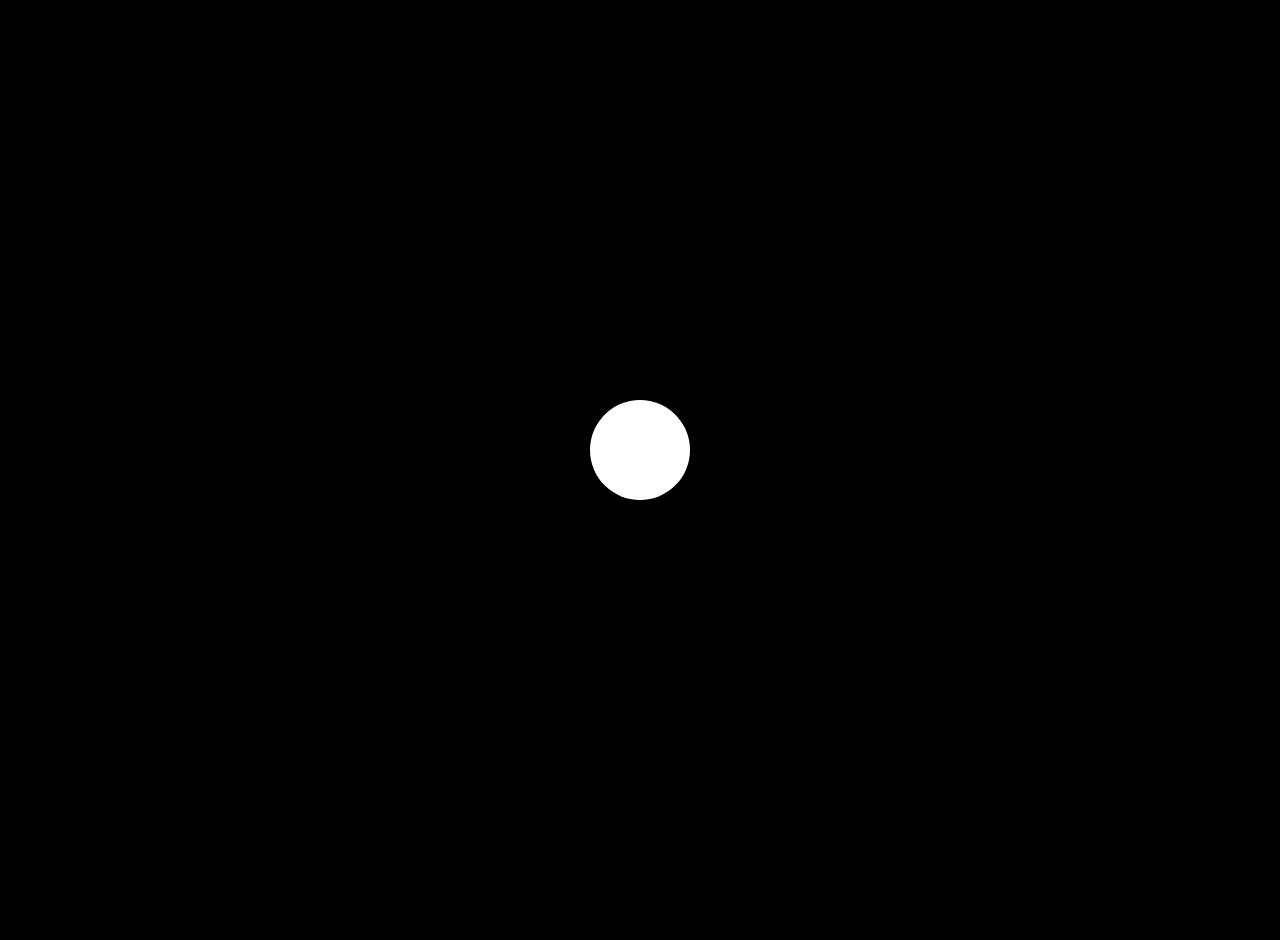
<file: index.html>
<!DOCTYPE html>
<html lang="en">
<head>
<meta charset="UTF-8">
<meta name="viewport" content="width=device-width, initial-scale=1.0">
<title>Portfolio</title>
<link rel="stylesheet" href="styles.css">
</head>

<body>
<!-- Welcome Section -->
<div id="welcome-container" >
<div class="circle-overlay"></div>
<div class="dot-font">
<span class="letter" style="--index:0">W</span>
<span class="letter" style="--index:1">E</span>
<span class="letter" style="--index:2">L</span>
<span class="letter" style="--index:3">C</span>
<span class="letter" style="--index:4">O</span>
<span class="letter" style="--index:5">M</span>
<span class="letter" style="--index:6">E</span>
<span class="letter" style="--index:7">!</span>
</div>
</div>



<div id="main-content">
<header>
<div class="logo dot-font" id="logo">
<span class="letter-logo" style="--index:0">G</span>
<span class="letter-logo" style="--index:1">o</span>
<span class="letter-logo" style="--index:2">u</span>
<span class="letter-logo" style="--index:3">r</span>
<span class="letter-logo" style="--index:4">i</span>
<span class="letter-logo" style="--index:5">n</span>
<span class="letter-logo" style="--index:6">a</span>
<span class="letter-logo" style="--index:7">t</span>
<span class="letter-logo" style="--index:8">h</span>
<span class="letter-logo" style="--index:9">.</span>
<span class="letter-logo" style="--index:10">M</span>
<span class="letter-logo" style="--index:11">.</span>
<span class="letter-logo" style="--index:12">G</span>
</div>
<input type="checkbox" id="menu-toggle" />
<label for="menu-toggle" class="menu-icon">&#9776;</label>

<nav>
  <ul class="nav-links">
    <li><a href="Home.html">Home</a></li>
    <li><a href="about.html">About</a></li>
    <li><a href="projects.html">Projects</a></li>
    <li><a href="Contact.html">Contact</a></li>
    <li><a href="Resume.html">Resume</a></li>
  </ul>
</nav>

</header>


<main>
<div class="container">
<div class="social-links">
<a href="mailto:thegourinath@gmail.com" target="_blank">📧</a>
<a href="https://github.com/dashboard" target="_blank">🐱</a>
<a href="https://www.instagram.com/the_.nath/" target="_blank">📷</a>
</div>


<div class="profile">
<img class="front" src="Gouri.jpg" alt="Profile Front">
<img class="back" src="realme.jpg" alt="Profile Back">
</div>


<div class="content">
<h1 style="color:white;">Computer Engineer & Graphics Designer</h1>
<p style="color:lightgrey;text-align:center">Merging the precision of code with the artistry of design, I build digital experiences that captivate and innovate.<br> Every pixel and every line of code tells a story — one that leaves a lasting impact.</p>
<p style="color:white;"><b>Let's transform your vision into reality, where technology meets artistry!</b></p>






<a href="projects.html" class="view-works-button" style="text-decoration:none">View Works</a>


</div>
</div>
</main>


<footer>
<p>© 2025</p>
</footer>
</div>
</body>
</html>
</file>
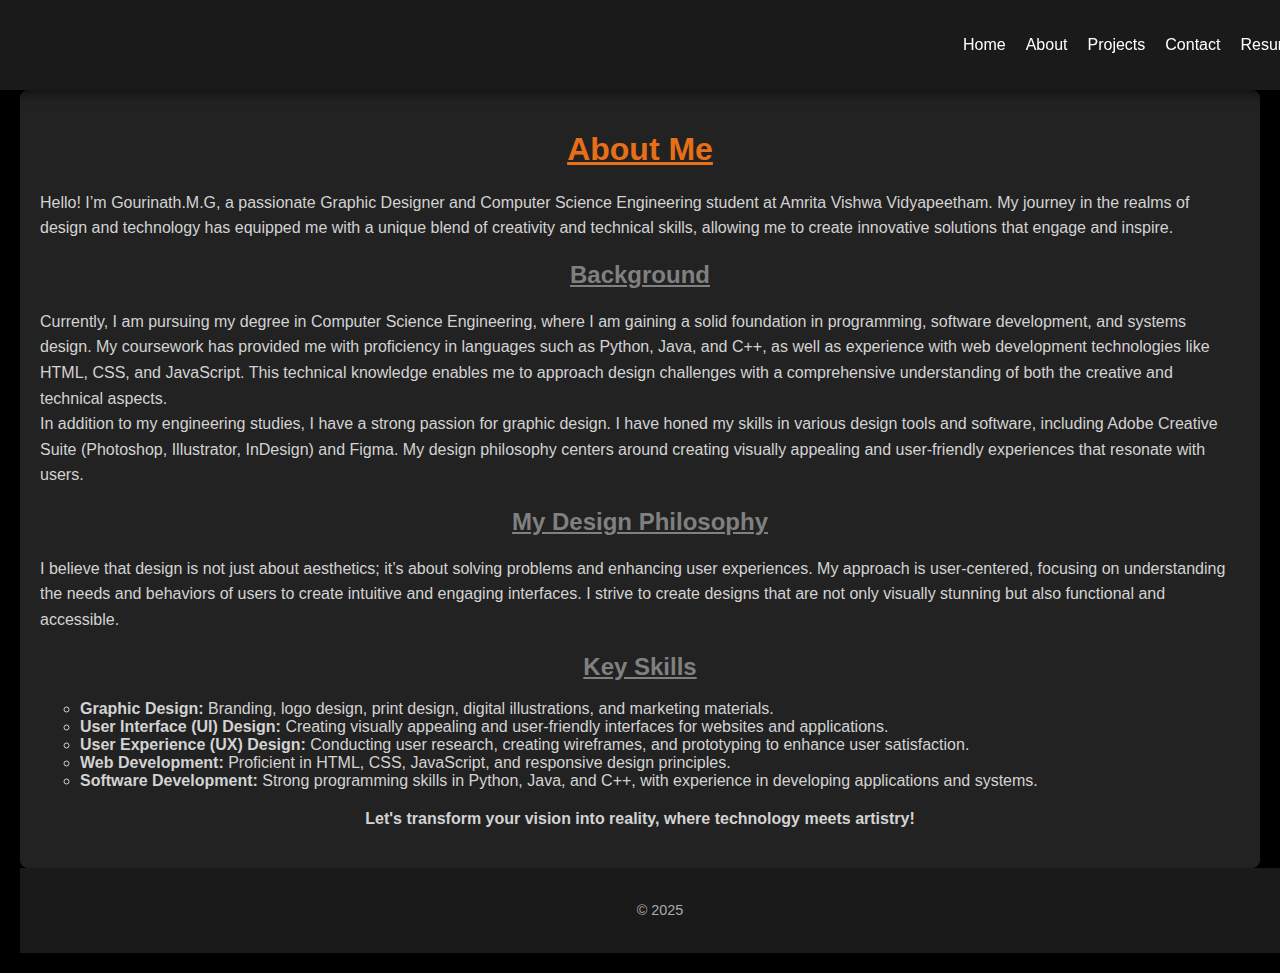
<file: about.html>
<!DOCTYPE html>
<html lang="en">
<head>
<meta charset="UTF-8" />
<meta name="viewport" content="width=device-width, initial-scale=1.0" />
<title>About - Portfolio</title>
<link rel="stylesheet" href="styles.css" /> <!-- Link to your CSS file -->
</head>
<body>
<header>
<div class="logo dot-font" id="logo">
<span class="letter-logo" style="--index:0">G</span>
<span class="letter-logo" style="--index:1">o</span>
<span class="letter-logo" style="--index:2">u</span>
<span class="letter-logo" style="--index:3">r</span>
<span class="letter-logo" style="--index:4">i</span>
<span class="letter-logo" style="--index:5">n</span>
<span class="letter-logo" style="--index:6">a</span>
<span class="letter-logo" style="--index:7">t</span>
<span class="letter-logo" style="--index:8">h</span>
<span class="letter-logo" style="--index:9">.</span>
<span class="letter-logo" style="--index:10">M</span>
<span class="letter-logo" style="--index:11">.</span>
<span class="letter-logo" style="--index:12">G</span>
</div>
<input type="checkbox" id="menu-toggle" />
<label for="menu-toggle" class="menu-icon">&#9776;</label>

<nav>
  <ul class="nav-links">
    <li><a href="Home.html">Home</a></li>
    <li><a href="about.html">About</a></li>
    <li><a href="projects.html">Projects</a></li>
    <li><a href="Contact.html">Contact</a></li>
    <li><a href="Resume.html">Resume</a></li>
  </ul>
</nav>

</header>

<main>
<div class="container1">

<h1 class="about-h1" style="color:#e76f17">About Me</h1>

<p class="about-p">Hello! I’m Gourinath.M.G, a passionate Graphic Designer and Computer Science Engineering student at Amrita Vishwa Vidyapeetham. My journey in the realms of design and technology has equipped me with a unique blend of creativity and technical skills, allowing me to create innovative solutions that engage and inspire.</p>

<h2 style="color:grey;text-decoration:underline;text-align:center">Background</h2>
<p class="about-p">Currently, I am pursuing my degree in Computer Science Engineering, where I am gaining a solid foundation in programming, software development, and systems design. My coursework has provided me with proficiency in languages such as Python, Java, and C++, as well as experience with web development technologies like HTML, CSS, and JavaScript. This technical knowledge enables me to approach design challenges with a comprehensive understanding of both the creative and technical aspects.<br>
In addition to my engineering studies, I have a strong passion for graphic design. I have honed my skills in various design tools and software, including Adobe Creative Suite (Photoshop, Illustrator, InDesign) and Figma. My design philosophy centers around creating visually appealing and user-friendly experiences that resonate with users.</p>
<h2 style="color:grey;text-decoration:underline;text-align:center">My Design Philosophy</h2>
<p class="about-p">I believe that design is not just about aesthetics; it’s about solving problems and enhancing user experiences. My approach is user-centered, focusing on understanding the needs and behaviors of users to create intuitive and engaging interfaces. I strive to create designs that are not only visually stunning but also functional and accessible.</p>
<h2 style="color:grey;text-decoration:underline;text-align:center">Key Skills</h2>

<p class="about-p">

<ul style="list-style-type:circle;color:lightgrey">
<li><strong>Graphic Design:</strong> Branding, logo design, print design, digital illustrations, and marketing materials.</li>
<li><strong>User Interface (UI) Design:</strong> Creating visually appealing and user-friendly interfaces for websites and applications.</li>
<li><strong>User Experience (UX) Design:</strong> Conducting user research, creating wireframes, and prototyping to enhance user satisfaction.</li>
<li><strong>Web Development:</strong> Proficient in HTML, CSS, JavaScript, and responsive design principles.</li>
<li><strong>Software Development:</strong> Strong programming skills in Python, Java, and C++, with experience in developing applications and systems.</li>
</ul>
</p>
<p class="about-p" style="text-align:center"><strong>Let's transform your vision into reality, where technology meets artistry!</strong></p>
</div>

</main>
<footer>
<p>© 2025</p>
</footer>
</body>
</html>
</file>
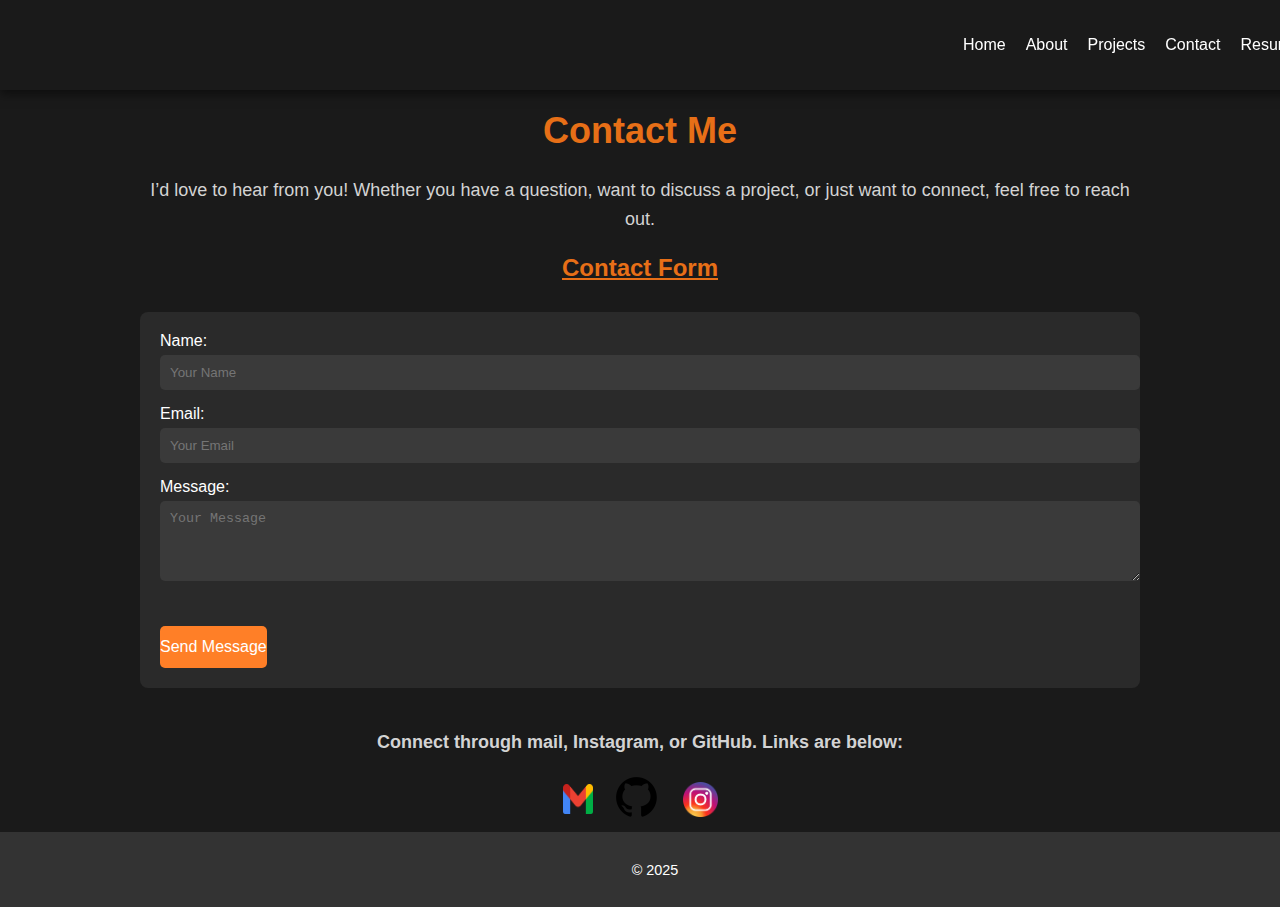
<file: Contact.html>
<!DOCTYPE html>
<html lang="en">
<head>
<meta charset="UTF-8">
<meta name="viewport" content="width=device-width, initial-scale=1.0">
<title>Contact - Portfolio</title>
<link rel="stylesheet" href="styles.css">


<style>

.contactbody {
background-color: #1a1a1a;
color: white;
font-family: Arial, sans-serif;
margin: 0;
padding: 0;
}

/* Main content styling */
.container2 {
width: 80%;
max-width: 1000px;
margin: 40px auto;
text-align: center;
transition: opacity 1s ease-in-out;
}

.contact-h1 {
font-size: 36px;
color: #e76f17;
}

.contact-p {
font-size: 18px;
line-height: 1.6;
color: lightgray;
}

/* Form styling */
form {
background-color: #2a2a2a;
padding: 20px;
border-radius: 8px;
display: flex;
flex-direction: column;
gap: 15px;
margin-top: 30px;
}

form div {
display: flex;
flex-direction: column;
align-items: flex-start;
}

form input,
form textarea {
background-color: #3a3a3a;
color: white;
border: none;
border-radius: 5px;
padding: 10px;
width: 100%;
margin-top: 5px;
}

form button {
background-color: #ff7f27;
color: white;
padding: 12px 0;
border: none;
border-radius: 5px;
cursor: pointer;
}

form button:hover {
background-color: #e76f17;
}

/* Conditional display */
.thank-you-message {
display: none;
font-size: 30px;
color: orange;
font-weight: bold;
opacity: 0;
transition: opacity 1s ease-in-out;
position: absolute;
top: 50%;
left: 50%;
transform: translate(-50%, -50%);
}

#thank-you-trigger:checked ~ .container2 {
opacity: 0;
pointer-events: none;
}

#thank-you-trigger:checked ~ .thank-you-message {
display: block;
opacity: 1;
}

#thank-you-trigger {
display: none;
}

/* Social Media Links */
.social-links2 {
display: flex;
justify-content: center;
align-items: center;
gap: 20px;
font-size: 2rem;
margin-top: 10px;
}

.social-links2 a {
text-decoration: none;
color: white;
transition: color 0.3s;
}

.social-links2 a:hover {
color: #ff7f27;
}

/* Footer Styling */
footer {
background-color: #333;
text-align: center;
padding: 15px;
position: relative;
bottom: 0;
width: 100%;
color: white;
}
</style>
</head>

<body class="contactbody">
<header>
<div class="logo dot-font" id="logo">
<span class="letter-logo" style="--index:0">G</span>
<span class="letter-logo" style="--index:1">o</span>
<span class="letter-logo" style="--index:2">u</span>
<span class="letter-logo" style="--index:3">r</span>
<span class="letter-logo" style="--index:4">i</span>
<span class="letter-logo" style="--index:5">n</span>
<span class="letter-logo" style="--index:6">a</span>
<span class="letter-logo" style="--index:7">t</span>
<span class="letter-logo" style="--index:8">h</span>
<span class="letter-logo" style="--index:9">.</span>
<span class="letter-logo" style="--index:10">M</span>
<span class="letter-logo" style="--index:11">.</span>
<span class="letter-logo" style="--index:12">G</span>
</div>
<input type="checkbox" id="menu-toggle" />
<label for="menu-toggle" class="menu-icon">&#9776;</label>

<nav>
  <ul class="nav-links">
    <li><a href="Home.html">Home</a></li>
    <li><a href="about.html">About</a></li>
    <li><a href="projects.html">Projects</a></li>
    <li><a href="Contact.html">Contact</a></li>
    <li><a href="Resume.html">Resume</a></li>
  </ul>
</nav>

</header>


<main>
<input type="checkbox" id="thank-you-trigger">
<div class="container2">
<h1 class="contact-h1">Contact Me</h1>
<p class="contact-p">I’d love to hear from you! Whether you have a question, want to discuss a project, or just want to connect, feel free to reach out.</p>
<h2 style="color:#e76f17;text-decoration:underline;text-align:center">Contact Form</h2>
<form 
  action="https://docs.google.com/forms/d/e/1FAIpQLSfQn3rpYlxyaUdvMVHswHLYEBfaa7IfSud7mYvFpmx5Moxm_Q/formResponse" 
  method="POST" 
  target="hidden_iframe" 
  onsubmit="document.getElementById('thank-you-trigger').checked = true;">

<div>
<label for="name">Name:</label>
<input type="text" id="name" name="entry.986730230" placeholder="Your Name" required />
</div>
<div>
<label for="email">Email:</label>
<input type="email" id="email" name="entry.529718145" placeholder="Your Email" required />
</div>
<div>
<label for="message">Message:</label>
<textarea id="message" name="entry.1703757584" placeholder="Your Message" rows="4" required></textarea>
</div>
<div>
<button type="submit">Send Message</button>
</div>
</form>
</div>
<div class="thank-you-message">Thank You! Your message has been sent.<br><p style="text-align:center;color:white">Will try to reach out soon!</p></div>
<p class="contact-p" style="text-align:center;"><b>Connect through mail, Instagram, or GitHub. Links are below:</b></p>
<div class="social-links2">
<a href="mailto:thegourinath@gmail.com" target="_blank"><img src="mail.webp" width="30px" height="30px"></a>
<a href="https://github.com/dashboard" target="_blank"><img src="github.png" width="50px" height="50px"></a>
<a href="https://www.instagram.com/the_.nath/" target="_blank"><img src="insta.webp" width="35px" height="35px"></a>
</div>
</main>

<footer>
<p>© 2025</p>
</footer>
<iframe name="hidden_iframe" style="display:none;"></iframe>
</body>
</html>
</file>
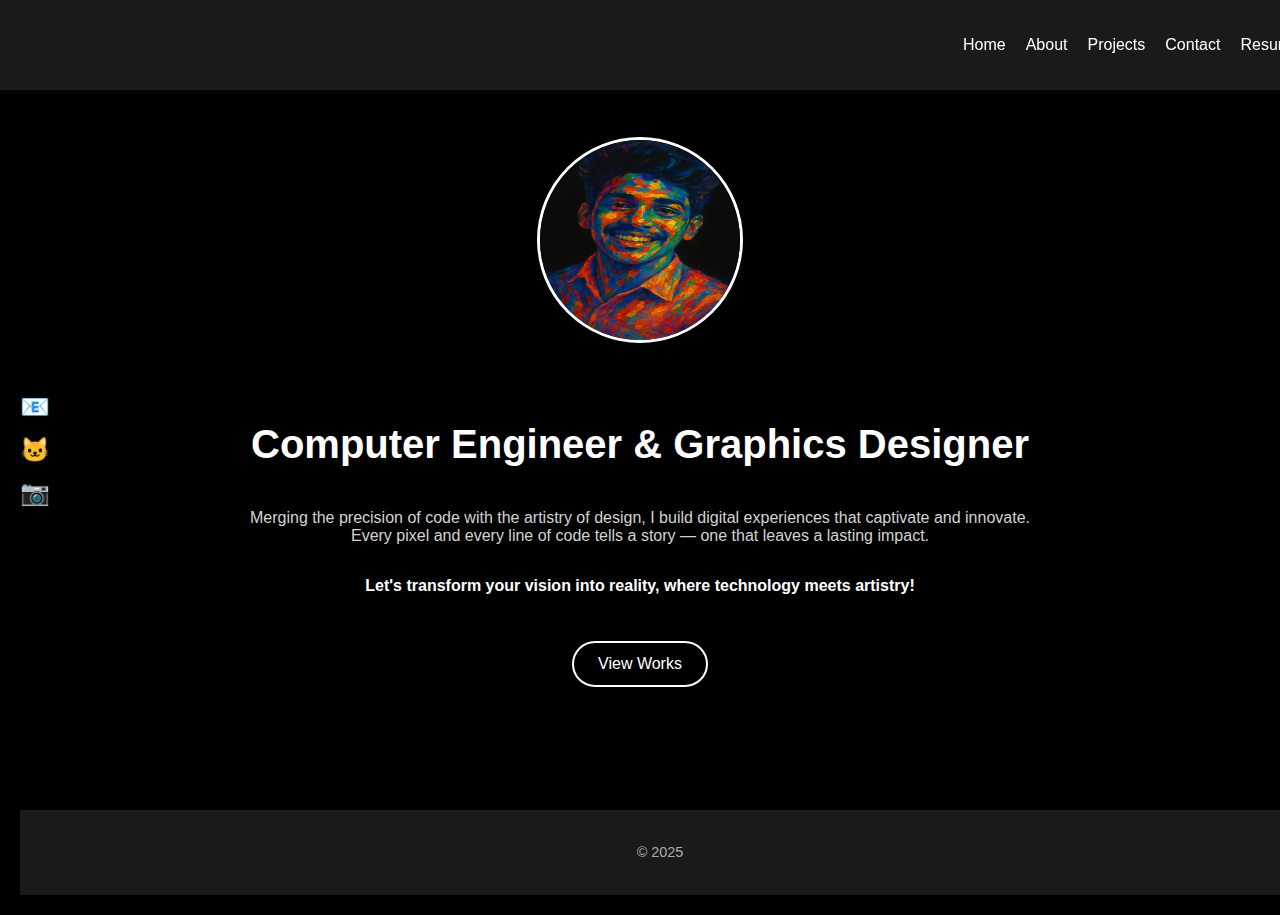
<file: Home.html>
<!DOCTYPE html>
<html lang="en">
<head>
<meta charset="UTF-8" />
<meta name="viewport" content="width=device-width, initial-scale=1.0" />
<title>Home - Portfolio</title>
<link rel="stylesheet" href="styles.css" /> <!-- Link to your CSS file -->
</head>
<body>
<header>
<div class="logo dot-font" id="logo">
<span class="letter-logo" style="--index:0">G</span>
<span class="letter-logo" style="--index:1">o</span>
<span class="letter-logo" style="--index:2">u</span>
<span class="letter-logo" style="--index:3">r</span>
<span class="letter-logo" style="--index:4">i</span>
<span class="letter-logo" style="--index:5">n</span>
<span class="letter-logo" style="--index:6">a</span>
<span class="letter-logo" style="--index:7">t</span>
<span class="letter-logo" style="--index:8">h</span>
<span class="letter-logo" style="--index:9">.</span>
<span class="letter-logo" style="--index:10">M</span>
<span class="letter-logo" style="--index:11">.</span>
<span class="letter-logo" style="--index:12">G</span>
</div>
<input type="checkbox" id="menu-toggle" />
<label for="menu-toggle" class="menu-icon">&#9776;</label>

<nav>
  <ul class="nav-links">
    <li><a href="Home.html">Home</a></li>
    <li><a href="about.html">About</a></li>
    <li><a href="projects.html">Projects</a></li>
    <li><a href="Contact.html">Contact</a></li>
    <li><a href="Resume.html">Resume</a></li>
  </ul>
</nav>

</header>

<main>
<div class="container">
<div class="social-links">
<a href="mailto:thegourinath@gmail.com" target="_blank">📧</a>
<a href="https://github.com/dashboard" target="_blank">🐱</a>
<a href="https://www.instagram.com/the_.nath/" target="_blank">📷</a>
</div>
<div class="profile">
<img class="front" src="Gouri.jpg" alt="Profile Front">
<img class="back" src="realme.jpg" alt="Profile Back">
</div>
<div class="content">
<h1 style="color:white;">Computer Engineer & Graphics Designer</h1>
<p style="color:lightgrey;">Merging the precision of code with the artistry of design, I build digital experiences that captivate and innovate.<br> Every pixel and every line of code tells a story — one that leaves a lasting impact.</p>
<p style="color:white;"><b>Let's transform your vision into reality, where technology meets artistry!</b></p>

<a href="projects.html" class="view-works-button" style="text-decoration:none">View Works</a>

</div>
</div>
</main>
<footer>
<p>© 2025</p>
</footer>
</body>
</html>
</file>
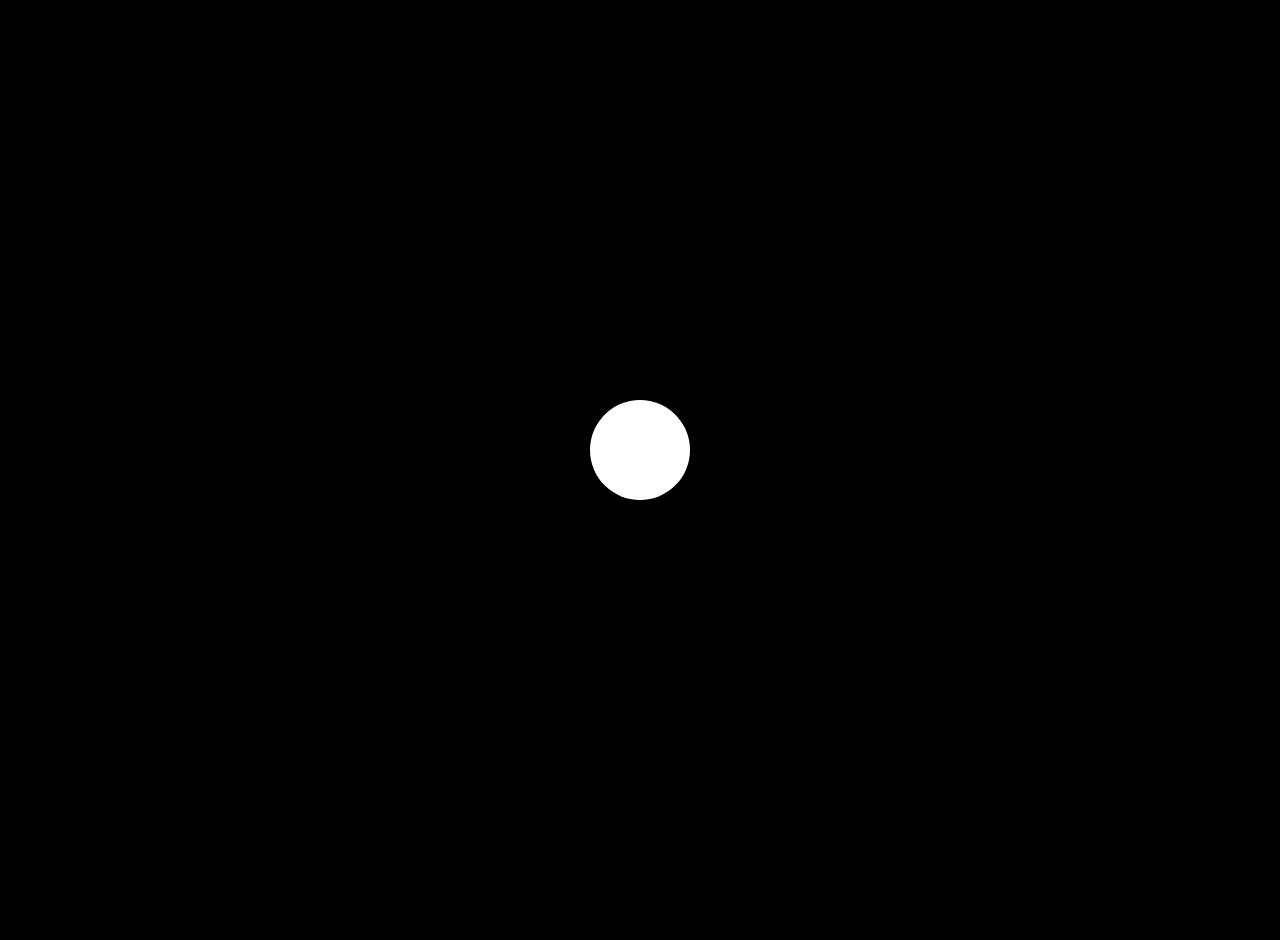
<file: PORTFOLIO.html>
<!DOCTYPE html>
<html lang="en">
<head>
<meta charset="UTF-8">
<meta name="viewport" content="width=device-width, initial-scale=1.0">
<title>Portfolio</title>
<link rel="stylesheet" href="styles.css">
</head>


<!-- Welcome Section -->
<div id="welcome-container" >
<div class="circle-overlay"></div>
<div class="dot-font">
<span class="letter" style="--index:0">W</span>
<span class="letter" style="--index:1">E</span>
<span class="letter" style="--index:2">L</span>
<span class="letter" style="--index:3">C</span>
<span class="letter" style="--index:4">O</span>
<span class="letter" style="--index:5">M</span>
<span class="letter" style="--index:6">E</span>
<span class="letter" style="--index:7">!</span>
</div>
</div>



<div id="main-content">
<header>
<div class="logo dot-font" id="logo">
<span class="letter-logo" style="--index:0">G</span>
<span class="letter-logo" style="--index:1">o</span>
<span class="letter-logo" style="--index:2">u</span>
<span class="letter-logo" style="--index:3">r</span>
<span class="letter-logo" style="--index:4">i</span>
<span class="letter-logo" style="--index:5">n</span>
<span class="letter-logo" style="--index:6">a</span>
<span class="letter-logo" style="--index:7">t</span>
<span class="letter-logo" style="--index:8">h</span>
<span class="letter-logo" style="--index:9">.</span>
<span class="letter-logo" style="--index:10">M</span>
<span class="letter-logo" style="--index:11">.</span>
<span class="letter-logo" style="--index:12">G</span>
</div>

<nav>
<ul>
<li><a href="Home.html">Home</a></li>
<li><a href="about.html">About</a></li>
<li><a href="projects.html">Projects</a></li>
<li><a href="contact.html">Contact</a></li>
<li><a href="Resume.html">Resume</a></li>
</ul>
</nav>
</header>


<main>
<div class="container">
<div class="social-links">
<a href="mailto:thegourinath@gmail.com" target="_blank">📧</a>
<a href="https://github.com/dashboard" target="_blank">🐱</a>
<a href="https://www.instagram.com/the_.nath/" target="_blank">📷</a>
</div>


<div class="profile">
<img class="front" src="Gouri.jpg" alt="Profile Front">
<img class="back" src="realme.jpg" alt="Profile Back">
</div>


<div class="content">
<h1 style="color:white;">Computer Engineer & Graphics Designer</h1>
<p style="color:lightgrey;">Merging the precision of code with the artistry of design, I build digital experiences that captivate and innovate.<br> Every pixel and every line of code tells a story — one that leaves a lasting impact.</p>
<p style="color:white;"><b>Let's transform your vision into reality, where technology meets artistry!</b></p>






<a href="projects.html" class="view-works-button" style="text-decoration:none">View Works</a>


</div>
</div>
</main>


<footer>
<p>© 2025</p>
</footer>
</div>
</body>
</html>
</file>
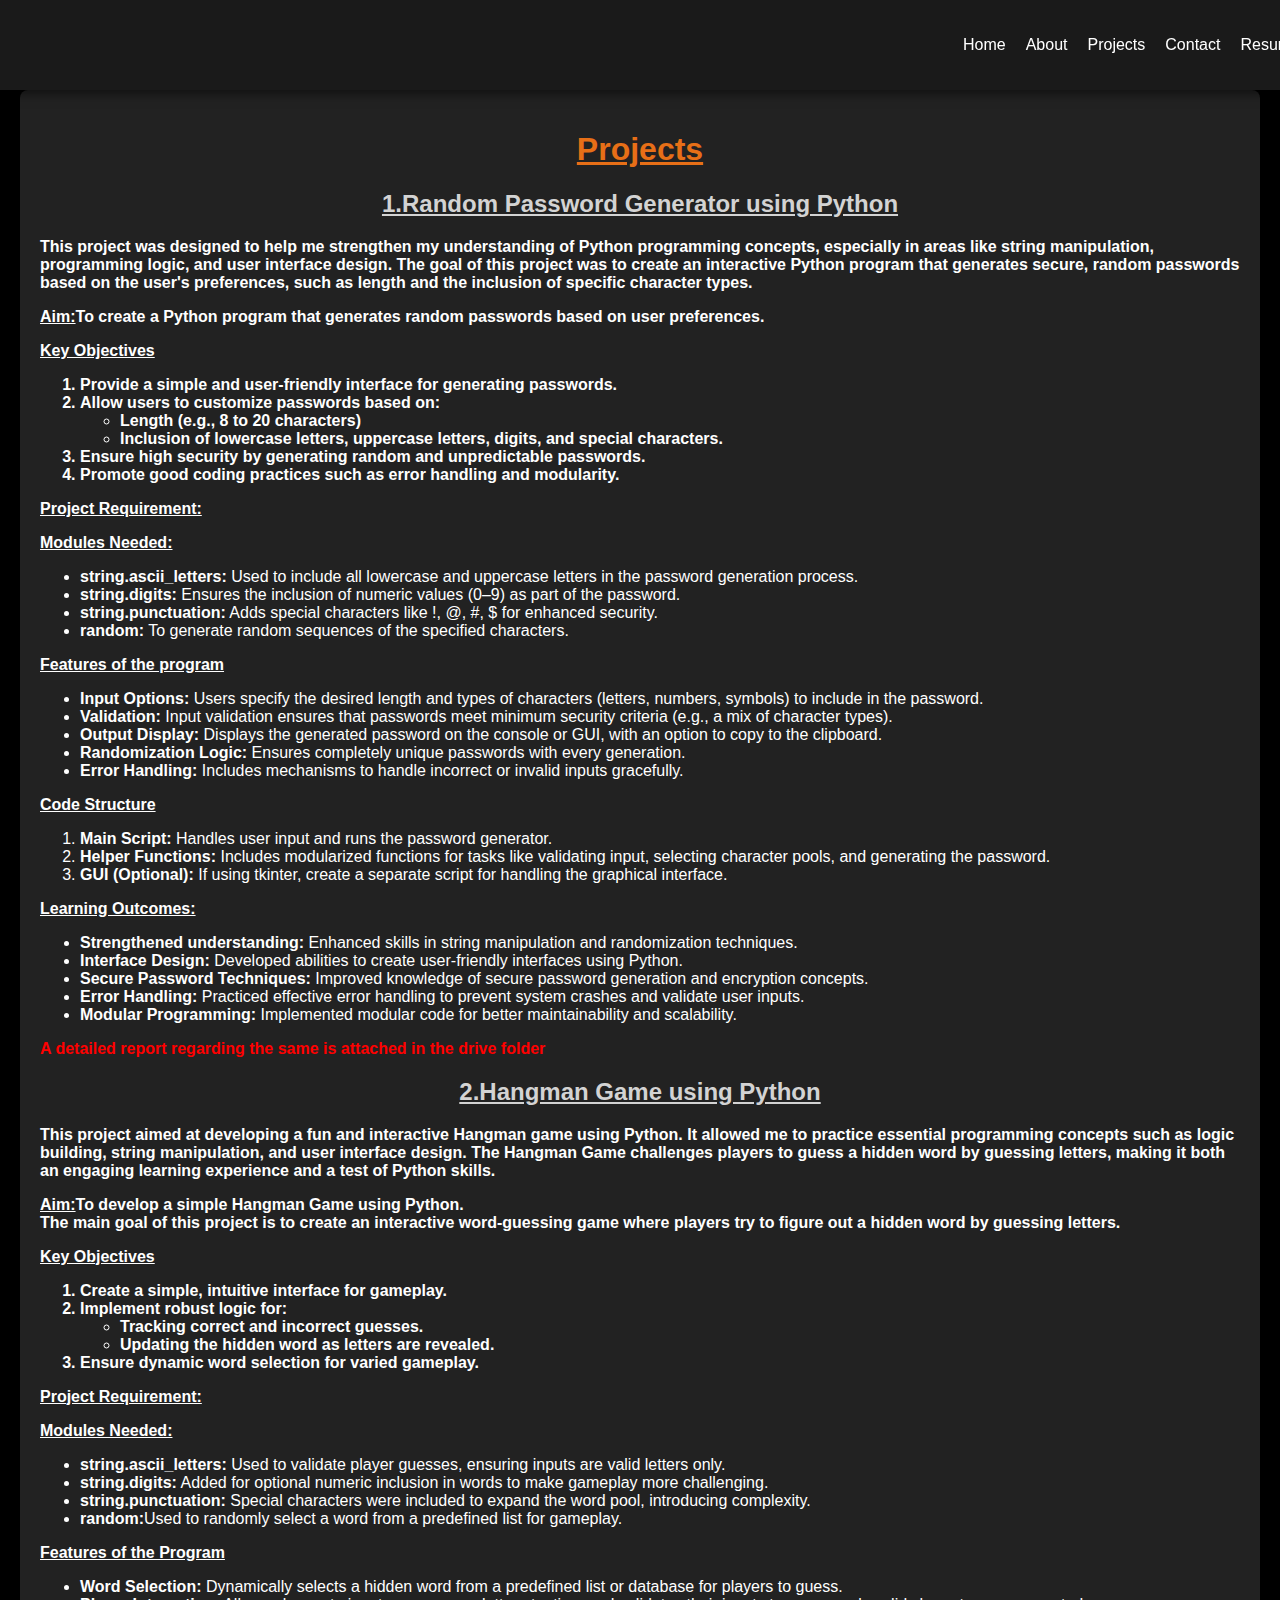
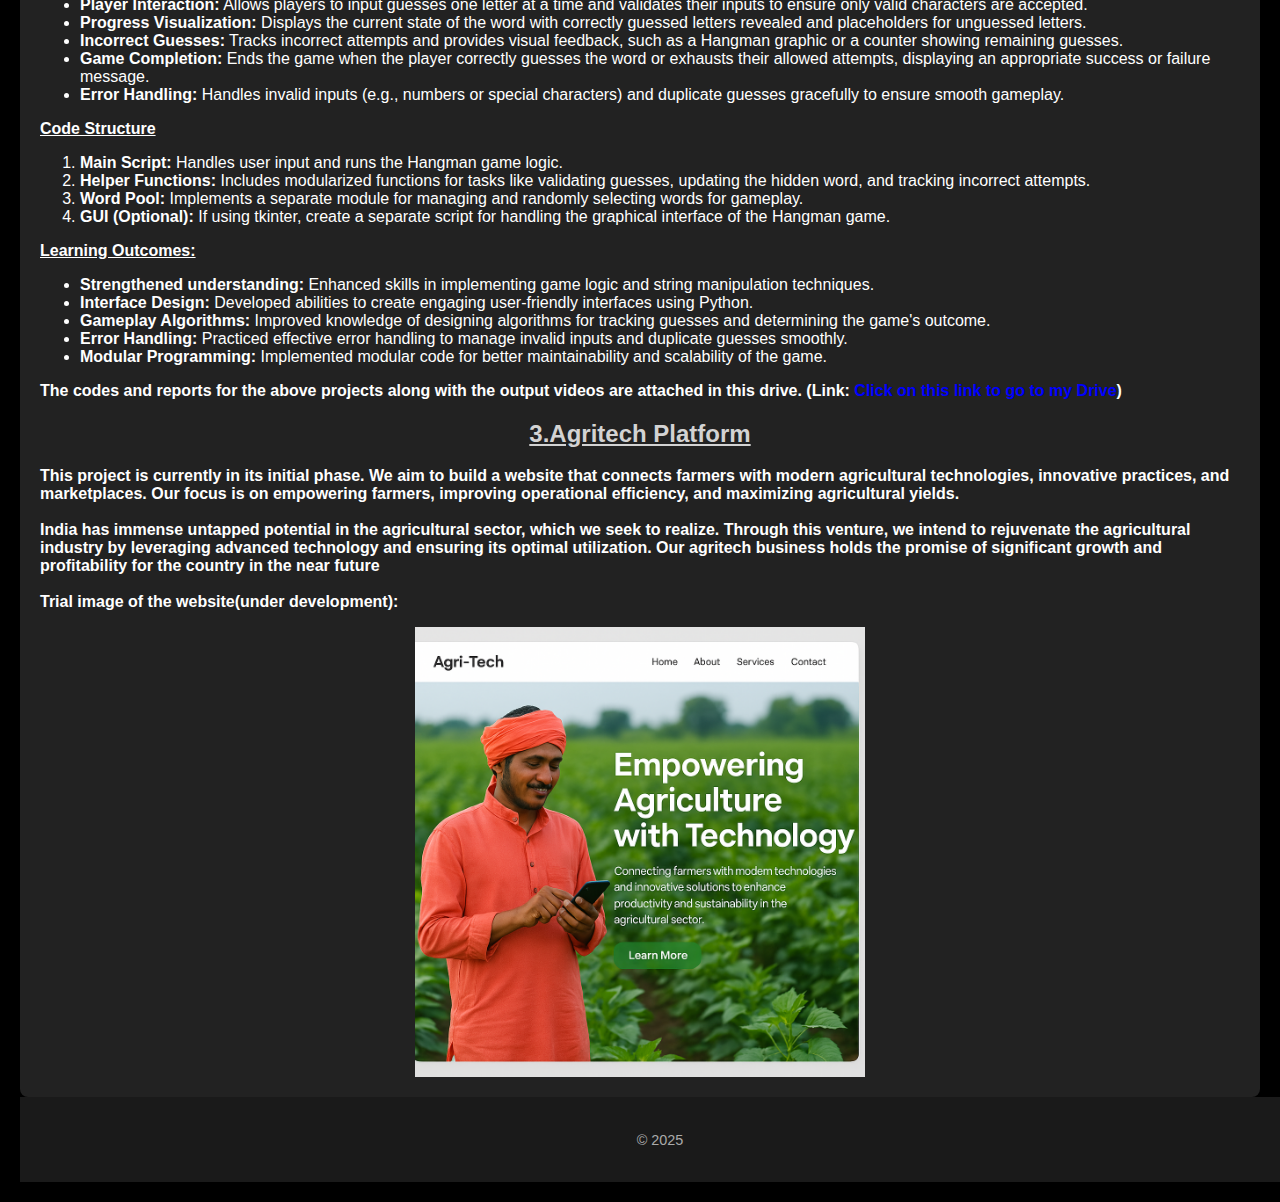
<file: projects.html>
<!DOCTYPE html>
<html lang="en">
<head>
<meta charset="UTF-8" />
<meta name="viewport" content="width=device-width, initial-scale=1.0" />
<title>Project - Portfolio</title>
<link rel="stylesheet" href="styles.css" /> <!-- Link to your CSS file -->
</head>
<body>
<header>
<div class="logo dot-font" id="logo">
<span class="letter-logo" style="--index:0">G</span>
<span class="letter-logo" style="--index:1">o</span>
<span class="letter-logo" style="--index:2">u</span>
<span class="letter-logo" style="--index:3">r</span>
<span class="letter-logo" style="--index:4">i</span>
<span class="letter-logo" style="--index:5">n</span>
<span class="letter-logo" style="--index:6">a</span>
<span class="letter-logo" style="--index:7">t</span>
<span class="letter-logo" style="--index:8">h</span>
<span class="letter-logo" style="--index:9">.</span>
<span class="letter-logo" style="--index:10">M</span>
<span class="letter-logo" style="--index:11">.</span>
<span class="letter-logo" style="--index:12">G</span>
</div>
<input type="checkbox" id="menu-toggle" />
<label for="menu-toggle" class="menu-icon">&#9776;</label>

<nav>
  <ul class="nav-links">
    <li><a href="Home.html">Home</a></li>
    <li><a href="about.html">About</a></li>
    <li><a href="projects.html">Projects</a></li>
    <li><a href="Contact.html">Contact</a></li>
    <li><a href="Resume.html">Resume</a></li>
  </ul>
</nav>

</header>

<main>
	<div class="container1">
<h1 class="about-h1" style="color:#e76f17">Projects</h1>
<h2 style="text-align:center;color:lightgray"><u><strong>1.Random Password Generator using Python</h2></u>
<p style="color:white">This project was designed to help me strengthen my understanding of Python programming concepts, especially in areas like string manipulation, programming logic, and user interface design. The goal of this project was to create an interactive Python program that generates secure, random passwords based on the user's preferences, such as length and the inclusion of specific character types.</p>
            <p style="color:white"><b><u>Aim:</u></b>To create a Python program that generates random passwords based on user preferences.</p>
<p style="color:white"><b><u>Key Objectives</u></b><br><ol style="color:white;type="1" ><li>Provide a simple and user-friendly interface for generating passwords.</li><li>Allow users to customize passwords based on:
<ul><li>
Length (e.g., 8 to 20 characters)</li><li>

Inclusion of lowercase letters, uppercase letters, digits, and special characters.</li></ul></li><li>Ensure high security by generating random and unpredictable passwords.</li><li>Promote good coding practices such as error handling and modularity.</li></ol></p>



<p style="color:white">
<b><u>Project Requirement:</u></b>
</p>
<p style="color:white">
<b><u>Modules Needed:</u></b>
</p>
<ul style="color:white; font-weight:normal;">
<li><b>string.ascii_letters:</b> Used to include all lowercase and uppercase letters in the password generation process.</li>
<li><b>string.digits:</b> Ensures the inclusion of numeric values (0–9) as part of the password.</li>
<li><b>string.punctuation:</b> Adds special characters like !, @, #, $ for enhanced security.</li>
<li><b>random:</b> To generate random sequences of the specified characters.</li>
</ul>

<p style="color:white">
<b><u>Features of the program</u></b>
</p>
<ul style="color:white; font-weight:normal;" >
<li><b>Input Options:</b> Users specify the desired length and types of characters (letters, numbers, symbols) to include in the password.</li>
<li><b>Validation:</b> Input validation ensures that passwords meet minimum security criteria (e.g., a mix of character types).</li>
<li><b>Output Display:</b> Displays the generated password on the console or GUI, with an option to copy to the clipboard.</li>
<li><b>Randomization Logic:</b> Ensures completely unique passwords with every generation.</li>
<li><b>Error Handling:</b> Includes mechanisms to handle incorrect or invalid inputs gracefully.</li>
</ul>

<p style="color:white">
<b><u>Code Structure</u></b>
</p>
<ol style="color:white; font-weight:normal;" type="1">
<li><b>Main Script:</b> Handles user input and runs the password generator.</li>
<li><b>Helper Functions:</b> Includes modularized functions for tasks like validating input, selecting character pools, and generating the password.</li>
<li><b>GUI (Optional):</b> If using tkinter, create a separate script for handling the graphical interface.</li>
</ol>
<p style="color:white">
<b><u>Learning Outcomes:</u></b>
</p>
<ul style="color:white; font-weight:normal;">
<li><b>Strengthened understanding:</b> Enhanced skills in string manipulation and randomization techniques.</li>
<li><b>Interface Design:</b> Developed abilities to create user-friendly interfaces using Python.</li>
<li><b>Secure Password Techniques:</b> Improved knowledge of secure password generation and encryption concepts.</li>
<li><b>Error Handling:</b> Practiced effective error handling to prevent system crashes and validate user inputs.</li>
<li><b>Modular Programming:</b> Implemented modular code for better maintainability and scalability.</li>
</ul>
<p style="color:red">A detailed report regarding the same is attached in the drive folder</p>




<h2 style="text-align:center;color:lightgray"><u><strong>2.Hangman Game using Python</h2></u>

<p style="color:white">This project aimed at developing a fun and interactive Hangman game using Python. It allowed me to practice essential programming concepts such as logic building, string manipulation, and user interface design. The Hangman Game challenges players to guess a hidden word by guessing letters, making it both an engaging learning experience and a test of Python skills.</p>
            <p style="color:white"><b><u>Aim:</u></b>To develop a simple Hangman Game using Python. <br>The main goal of this project is to create an interactive word-guessing game where players try to figure out a hidden word by guessing letters. </p>


<p style="color:white"><b><u>Key Objectives</u></b><br><ol style="color:white;type="1" ><li>Create a simple, intuitive interface for gameplay.</li><li>Implement robust logic for:
<ul><li>
Tracking correct and incorrect guesses.</li><li>

Updating the hidden word as letters are revealed.</li></ul></li><li>Ensure dynamic word selection for varied gameplay.</li></ol></p>


<p style="color:white">
<b><u>Project Requirement:</u></b>
</p>
<p style="color:white">
<b><u>Modules Needed:</u></b>
</p>
<ul style="color:white; font-weight:normal;">
<li><b>string.ascii_letters:</b> Used to validate player guesses, ensuring inputs are valid letters only.</li>
<li><b>string.digits:</b> Added for optional numeric inclusion in words to make gameplay more challenging.</li>
<li><b>string.punctuation:</b> Special characters were included to expand the word pool, introducing complexity.</li>
<li><b>random:</b>Used to randomly select a word from a predefined list for gameplay.</li>
</ul>


<p style="color:white">
    <b><u>Features of the Program</u></b>
</p>
<ul style="color:white; font-weight:normal;">
    <li><b>Word Selection:</b> Dynamically selects a hidden word from a predefined list or database for players to guess.</li>
    <li><b>Player Interaction:</b> Allows players to input guesses one letter at a time and validates their inputs to ensure only valid characters are accepted.</li>
    <li><b>Progress Visualization:</b> Displays the current state of the word with correctly guessed letters revealed and placeholders for unguessed letters.</li>
    <li><b>Incorrect Guesses:</b> Tracks incorrect attempts and provides visual feedback, such as a Hangman graphic or a counter showing remaining guesses.</li>
    <li><b>Game Completion:</b> Ends the game when the player correctly guesses the word or exhausts their allowed attempts, displaying an appropriate success or failure message.</li>
    <li><b>Error Handling:</b> Handles invalid inputs (e.g., numbers or special characters) and duplicate guesses gracefully to ensure smooth gameplay.</li>
</ul>


<p style="color:white">
    <b><u>Code Structure</u></b>
</p>
<ol style="color:white; font-weight:normal;" type="1">
    <li><b>Main Script:</b> Handles user input and runs the Hangman game logic.</li>
    <li><b>Helper Functions:</b> Includes modularized functions for tasks like validating guesses, updating the hidden word, and tracking incorrect attempts.</li>
    <li><b>Word Pool:</b> Implements a separate module for managing and randomly selecting words for gameplay.</li>
    <li><b>GUI (Optional):</b> If using tkinter, create a separate script for handling the graphical interface of the Hangman game.</li>
</ol>
<p style="color:white">
    <b><u>Learning Outcomes:</u></b>
</p>
<ul style="color:white; font-weight:normal;">
    <li><b>Strengthened understanding:</b> Enhanced skills in implementing game logic and string manipulation techniques.</li>
    <li><b>Interface Design:</b> Developed abilities to create engaging user-friendly interfaces using Python.</li>
    <li><b>Gameplay Algorithms:</b> Improved knowledge of designing algorithms for tracking guesses and determining the game's outcome.</li>
    <li><b>Error Handling:</b> Practiced effective error handling to manage invalid inputs and duplicate guesses smoothly.</li>
    <li><b>Modular Programming:</b> Implemented modular code for better maintainability and scalability of the game.</li>
</ul>







<p style="color:white">The codes and reports for the above projects along with the output videos are attached in this drive. (Link: 
<a href="https://drive.google.com/drive/folders/1iOaFiiYrmt8BHZJ-lMkDmKFamFX71v9l?usp=sharing" target="_blank">Click on this link to go to my Drive</a>)
</p>
<h2 style="text-align:center;color:lightgray"><u><strong>3.Agritech Platform</h2></u>
<p style="color:white">This project is currently in its initial phase. We aim to build a website that connects farmers with modern agricultural technologies, innovative practices, and marketplaces. Our focus is on empowering farmers, improving operational efficiency, and maximizing agricultural yields.<br><br>India has immense untapped potential in the agricultural sector, which we seek to realize. Through this venture, we intend to rejuvenate the agricultural industry by leveraging advanced technology and ensuring its optimal utilization. Our agritech business holds the promise of significant growth and profitability for the country in the near future<br><br>Trial image of the website(under development):</p>

<img src="Image trial website.png" style="display: block; margin: auto;" width="450" height="450">







           
</div>
</main>

<footer>
<p style="font-weight:normal;colour:#aaa;">© 2025</p>
</footer>
</body>
</html>
</file>
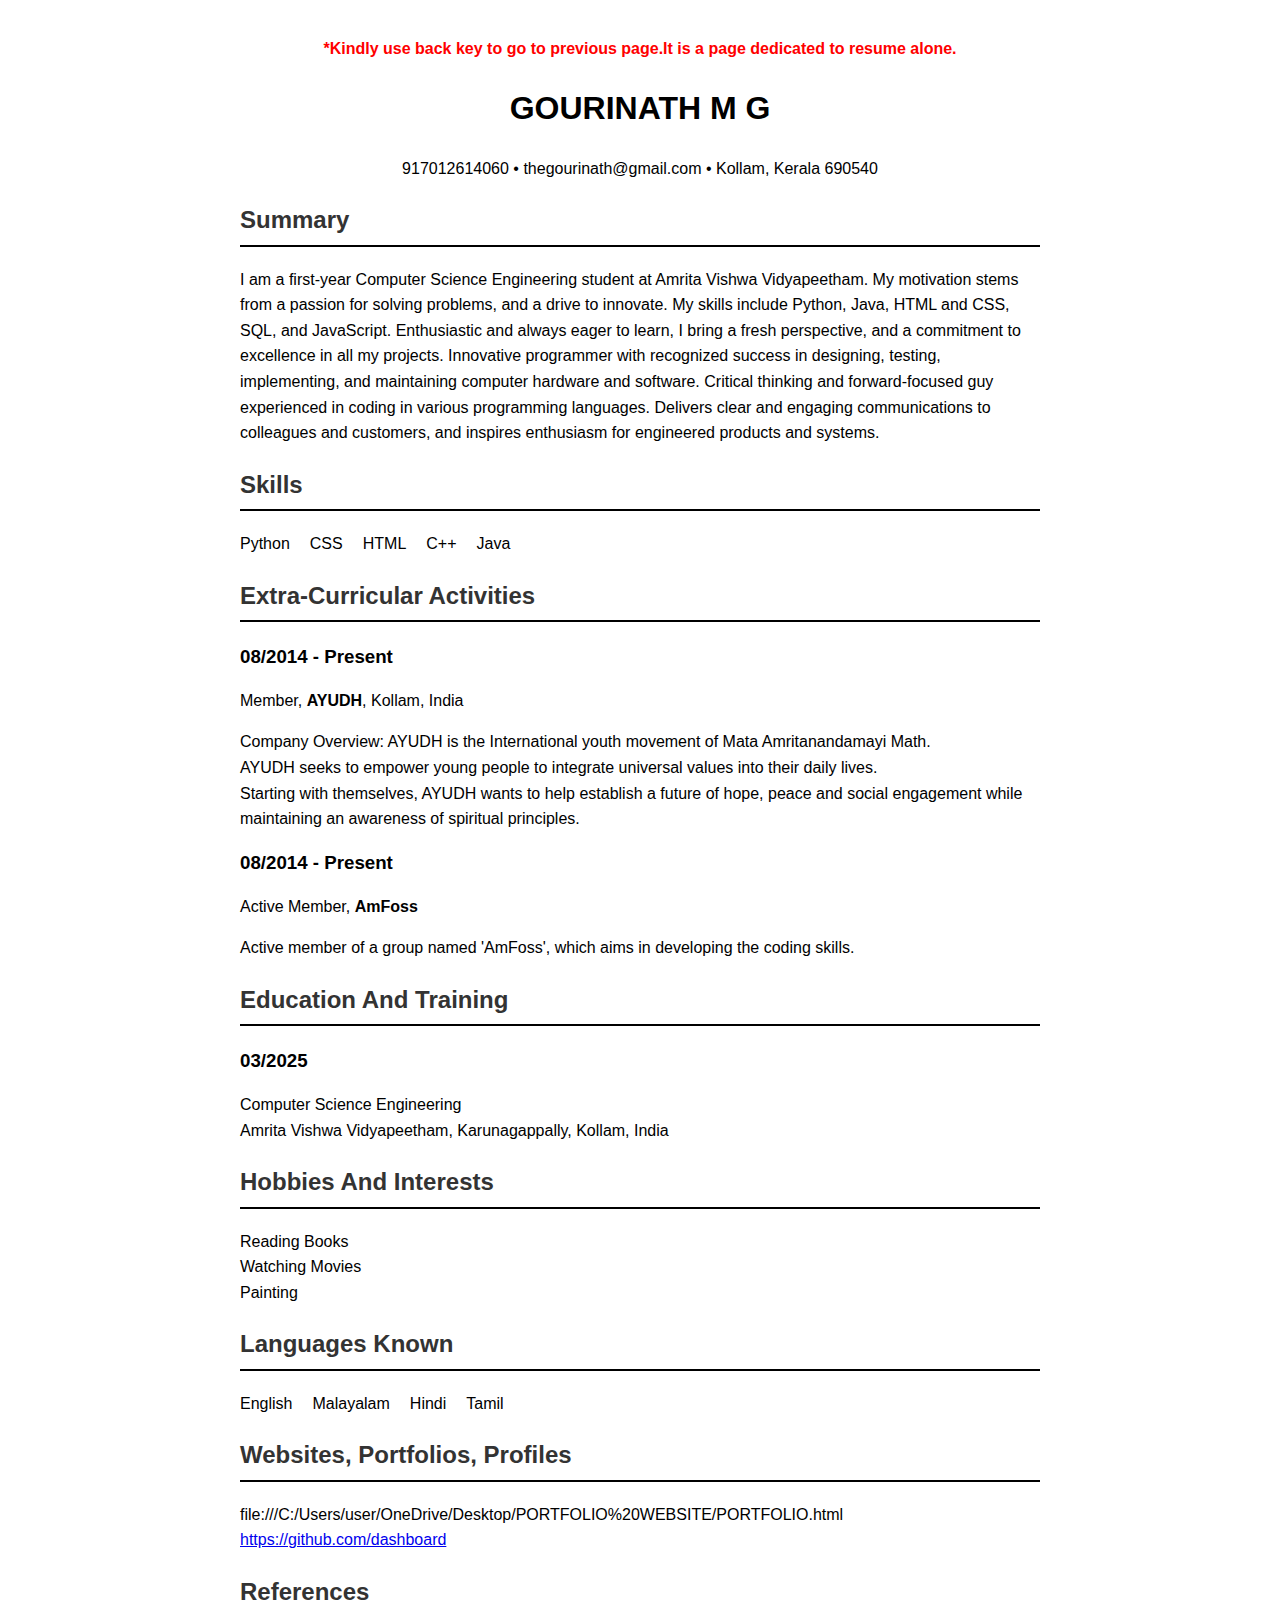
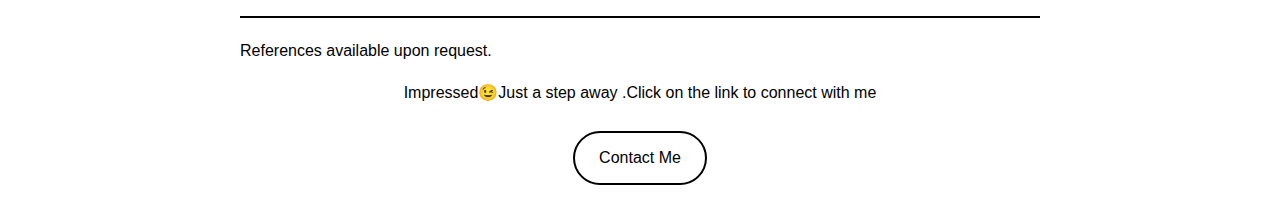
<file: Resume.html>
<!DOCTYPE html>
<html lang="en">

<head>
    <meta charset="UTF-8">
    <meta name="viewport" content="width=device-width, initial-scale=1.0">
    <title>Resume - Portfolio</title>
    <style>
.view-works-button {
    margin-top: 30px;
    background-color: transparent;
    border: 2px solid #000;
    color: #000;
    padding: 12px 24px;
    font-size: 1rem;
    border-radius: 30px;
    cursor: pointer;
    transition: all 0.3s ease;
    text-align: center;
    display: inline-block;
}

.view-works-button:hover {
    background-color: #000;
    color: #fff;
}
        body {
            font-family: Arial, sans-serif;
            margin: 0;
            padding: 20px;
            line-height: 1.6;
        }

        h1 {
            text-align: center;
        }

        h2 {
            color: #333;
            border-bottom: 2px solid #000;
            padding-bottom: 5px;
        }

        h3 {
            margin: 5px 0;
        }

        ul {
            list-style-type: none;
            padding: 0;
        }
        
        .container {
            max-width: 800px;
            margin: auto;
        }

        .contact-info {
            text-align: center;
        }

        .section {
            margin-top: 20px;
        }

        .skills-list, .languages-list {
            display: flex;
            flex-wrap: wrap;
        }

        .skills-list li, .languages-list li {
            margin-right: 20px;
        }
    </style>
</head>

<body>
<p style="color:red;text-align:center;"><strong>*Kindly use back key to go to previous page.It is a page dedicated to resume alone.</strong></p>

    <div class="container">
        <h1>GOURINATH M G</h1>
        <div class="contact-info">
            <p>917012614060 • thegourinath@gmail.com • Kollam, Kerala 690540</p>
        </div>

        <div class="section">
            <h2>Summary</h2>
            <p>I am a first-year Computer Science Engineering student at Amrita Vishwa Vidyapeetham. My motivation stems from a passion for solving problems, and a drive to innovate. My skills include Python, Java, HTML and CSS, SQL, and JavaScript. Enthusiastic and always eager to learn, I bring a fresh perspective, and a commitment to excellence in all my projects. Innovative programmer with recognized success in designing, testing, implementing, and maintaining computer hardware and software. Critical thinking and forward-focused guy experienced in coding in various programming languages. Delivers clear and engaging communications to colleagues and customers, and inspires enthusiasm for engineered products and systems.</p>
        </div>

        <div class="section">
            <h2>Skills</h2>
            <ul class="skills-list">
                <li>Python</li>
                <li>CSS</li>
                <li>HTML</li>
                <li>C++</li>
                <li>Java</li>
            </ul>
        </div>

        <div class="section">
            <h2>Extra-Curricular Activities</h2>
            <h3>08/2014 - Present</h3>
            <p>Member, <strong>AYUDH</strong>, Kollam, India</p>
            <ul>
                <li>Company Overview: AYUDH is the International youth movement of Mata Amritanandamayi Math.</li>
                <li>AYUDH seeks to empower young people to integrate universal values into their daily lives.</li>
                <li>Starting with themselves, AYUDH wants to help establish a future of hope, peace and social engagement while maintaining an awareness of spiritual principles.</li>
            </ul>

            <h3>08/2014 - Present</h3>
            <p>Active Member, <strong>AmFoss</strong></p>
            <ul>
                <li>Active member of a group named 'AmFoss', which aims in developing the coding skills.</li>
            </ul>
        </div>

        <div class="section">
            <h2>Education And Training</h2>
            <h3>03/2025</h3>
            <p>Computer Science Engineering<br>Amrita Vishwa Vidyapeetham, Karunagappally, Kollam, India</p>
        </div>

        <div class="section">
            <h2>Hobbies And Interests</h2>
            <ul>
                <li>Reading Books</li>
                <li>Watching Movies</li>
                <li>Painting</li>
            </ul>
        </div>

        <div class="section">
            <h2>Languages Known</h2>
            <ul class="languages-list">
                <li>English</li>
                <li>Malayalam</li>
                <li>Hindi</li>
                <li>Tamil</li>
            </ul>
        </div>

        <div class="section">
            <h2>Websites, Portfolios, Profiles</h2>
            <ul>
                <li>file:///C:/Users/user/OneDrive/Desktop/PORTFOLIO%20WEBSITE/PORTFOLIO.html</li>
                <li><a href="https://github.com/dashboard">https://github.com/dashboard</a></li>
            </ul>
        </div>

        <div class="section">
            <h2>References</h2>
            <p>References available upon request.</p>
<p></p>
<p style="text-align:center">Impressed😉Just a step away .Click on the link to connect with me</p>
        </div>
    </div>
<div style="text-align: center; margin-top: -20px;">


<a href="Contact.html" class="view-works-button" style="text-decoration:none">Contact Me</a>

</div>
</body>

</html>
</file>
<file: styles.css>
body {
font-family: Arial, sans-serif;
background-color: black;
color: #333;
margin: 0;
padding: 20px;
}

header {
background-color: #1a1a1a;
box-shadow: 0px 4px 10px rgba(0, 0, 0, 0.5);
padding: 15px 20px;
display: flex;
justify-content: space-between;
align-items: center;
width: 100vw;
position: fixed;
top: 0;
left: 0;
z-index: 1000;
}

.about-h1 {
color: #808080;
text-align: center;
text-decoration: underline;
}

.about-p {
line-height: 1.6;
color: lightgrey;
}

.container {
display: flex;
flex-direction: column;
align-items: center;
justify-content: center;
height: 80vh;
box-shadow: 0 2px 10px rgba(0, 0, 0, 0.5);
}

.container1 {
max-width: 1200px;
margin: auto;
background: #222;
padding: 20px;
border-radius: 8px;
box-shadow: 0 2px 10px rgba(0, 0, 0, 0.5);
}

.contact {
margin-top: 20px;
}

@font-face {
font-family: 'DotMatrix';
src: url('DOTMATRI.TTF') format('truetype');
}

main {
padding-top: 70px;
}


button {
margin-top: 30px;
background-color: transparent;
border: 2px solid #fff;
color: #fff;
padding: 12px 24px;
font-size: 1rem;
border-radius: 30px;
cursor: pointer;
transition: all 0.3s ease;
}

button:hover {
background-color: #fff;
color: #000;
}

footer {
text-align: center;
padding: 20px;
background-color: rgba(0, 0, 0, 0.7);
font-size: 0.9rem;
color: #aaa;
background-color: #1a1a1a;
width: 100%;
}

#skip-welcome {
display: none;
}

#welcome-container {
position: absolute;
top: 0;
left: 0;
width: 100%;
height: 100%;
background-color: black;
display: flex;
justify-content: center;
align-items: center;
z-index: 2;
overflow: hidden;
cursor: pointer;
}

.circle-overlay {
position: absolute;
width: 100vw;
height: 100vh;
display: flex;
justify-content: center;
align-items: center;
}

.circle-overlay::before,
.circle-overlay::after {
content: "";
position: absolute;
width: 50px;
height: 50px;
background: white;
border-radius: 50%;
animation: expandCircles 1.5s ease-out forwards;
}

.circle-overlay::after {
width: 100px;
height: 100px;
animation-delay: 0.2s;
}

@keyframes expandCircles {
0% { transform: scale(1); opacity: 1; }
100% { transform: scale(50); opacity: 0; }
}

.dot-font {
font-family: 'DotMatrix', sans-serif;
font-size: 80px;
letter-spacing: 5px;
color: white;
display: flex;
opacity: 0;
animation: showWelcome 1.5s forwards 1s;
}

.letter {
opacity: 0;
animation: showLetter 0.3s forwards steps(10);
}

.letter:nth-child(n) { animation-delay: calc(1s + 0.1s * var(--index)); }

@keyframes showWelcome {
0% { opacity: 0; transform: translateY(-20px); }
100% { opacity: 1; transform: translateY(0); }
}

@keyframes showLetter {
0% { opacity: 0; transform: scale(0.5); }
100% { opacity: 1; transform: scale(1); }
}

@keyframes fadeOut {
0% { opacity: 1; }
100% { opacity: 0; pointer-events: none; }
}

#welcome-container {
animation: fadeOut 1.5s ease 3.5s forwards;
}

@keyframes fadeIn {
0% { opacity: 0; }
100% { opacity: 1; }
}

#main-content {
display: block;
width: 100%;
height: 100vh;
text-align: center;
background-color: black;
opacity: 0;
animation: fadeIn 1.5s forwards;
animation-delay: 5s;
}

.social-links {
position: absolute;
left: 20px;
top: 50%;
transform: translateY(-50%);
display: flex;
flex-direction: column;
gap: 15px;
}

.social-links a {
text-decoration: none;
font-size: 24px;
color: white;
}

header {
display: flex;
justify-content: space-between;
padding: 20px;
}

nav ul {
list-style: none;
display: flex;
gap: 20px;
}

nav ul li a {
color: white;
text-decoration: none;
}

.profile {
display: flex;
align-items: center;
justify-content: center;
position: relative;
width: 200px;
height: 200px;
margin-top: 80px;
perspective: 1000px;
}

.profile img {
position: absolute;
width: 200px;
height: 200px;
border-radius: 50%;
border: 3px solid white;
backface-visibility: hidden;
}

.front {
animation: rotateFront 8s infinite;
}

.back {
transform: rotateY(180deg);
animation: rotateBack 8s infinite;
}

@keyframes rotateFront {
0% { transform: rotateY(0deg); }
50% { transform: rotateY(180deg); }
100% { transform: rotateY(0deg); }
}

@keyframes rotateBack {
0% { transform: rotateY(180deg); }
50% { transform: rotateY(360deg); }
100% { transform: rotateY(180deg); }
}

.content {
display: flex;
flex-direction: column;
justify-content: center;
align-items: center;
height: 100%;
text-align: center;
}

.content h1 {
font-size: 2.5rem;
margin-top: -10px;
}

.content p {
color: gray;
}

.view-works-button {
    margin-top: 30px;
    background-color: transparent;
    border: 2px solid #fff;
    color: #fff;
    padding: 12px 24px;
    font-size: 1rem;
    border-radius: 30px;
    cursor: pointer;
    transition: all 0.3s ease;
    text-align: center;
    display: inline-block;
}

.view-works-button:hover {
    background-color: #fff;
    color: #000;
}

@media (max-width: 768px) {
.profile img {
width: 120px;
height: 120px;
}
.content h1 {
font-size: 2rem;
}
}

#logo {
font-family: 'DotMatrix', sans-serif;
font-size: 30px;
letter-spacing: 2px;
color: white;
opacity: 0;
animation: logoAnimation 1s ease forwards;
}

.letter-logo {
opacity: 0;
animation: showLetter 0.3s forwards steps(10);
}

.letter-logo:nth-child(n) { animation-delay: calc(1s + 0.1s * var(--index)); }

@keyframes logoAnimation {
0% { transform: translateY(-20px); opacity: 0; }
100% { transform: translateY(0); opacity: 1; }
}

a {
color: blue;
text-decoration: none;
}

a:hover {
text-decoration: underline;
color: #D3D3D3;
}

/* Hide hamburger by default */
.menu-icon {
  display: none;
  font-size: 28px;
  cursor: pointer;
  color: white;
}

/* Hide checkbox */
#menu-toggle {
  display: none;
}

/* Show hamburger and hide nav on small screens */
@media (max-width: 768px) {
  .menu-icon {
    display: block;
  }

  nav ul {
    flex-direction: column;
    background-color: #1a1a1a;
    position: absolute;
    top: 70px;
    right: 0;
    width: 100%;
    display: none;
    text-align: right;
    padding: 20px;
  }

  #menu-toggle:checked + .menu-icon + nav ul {
    display: flex;
  }
}
</file>
